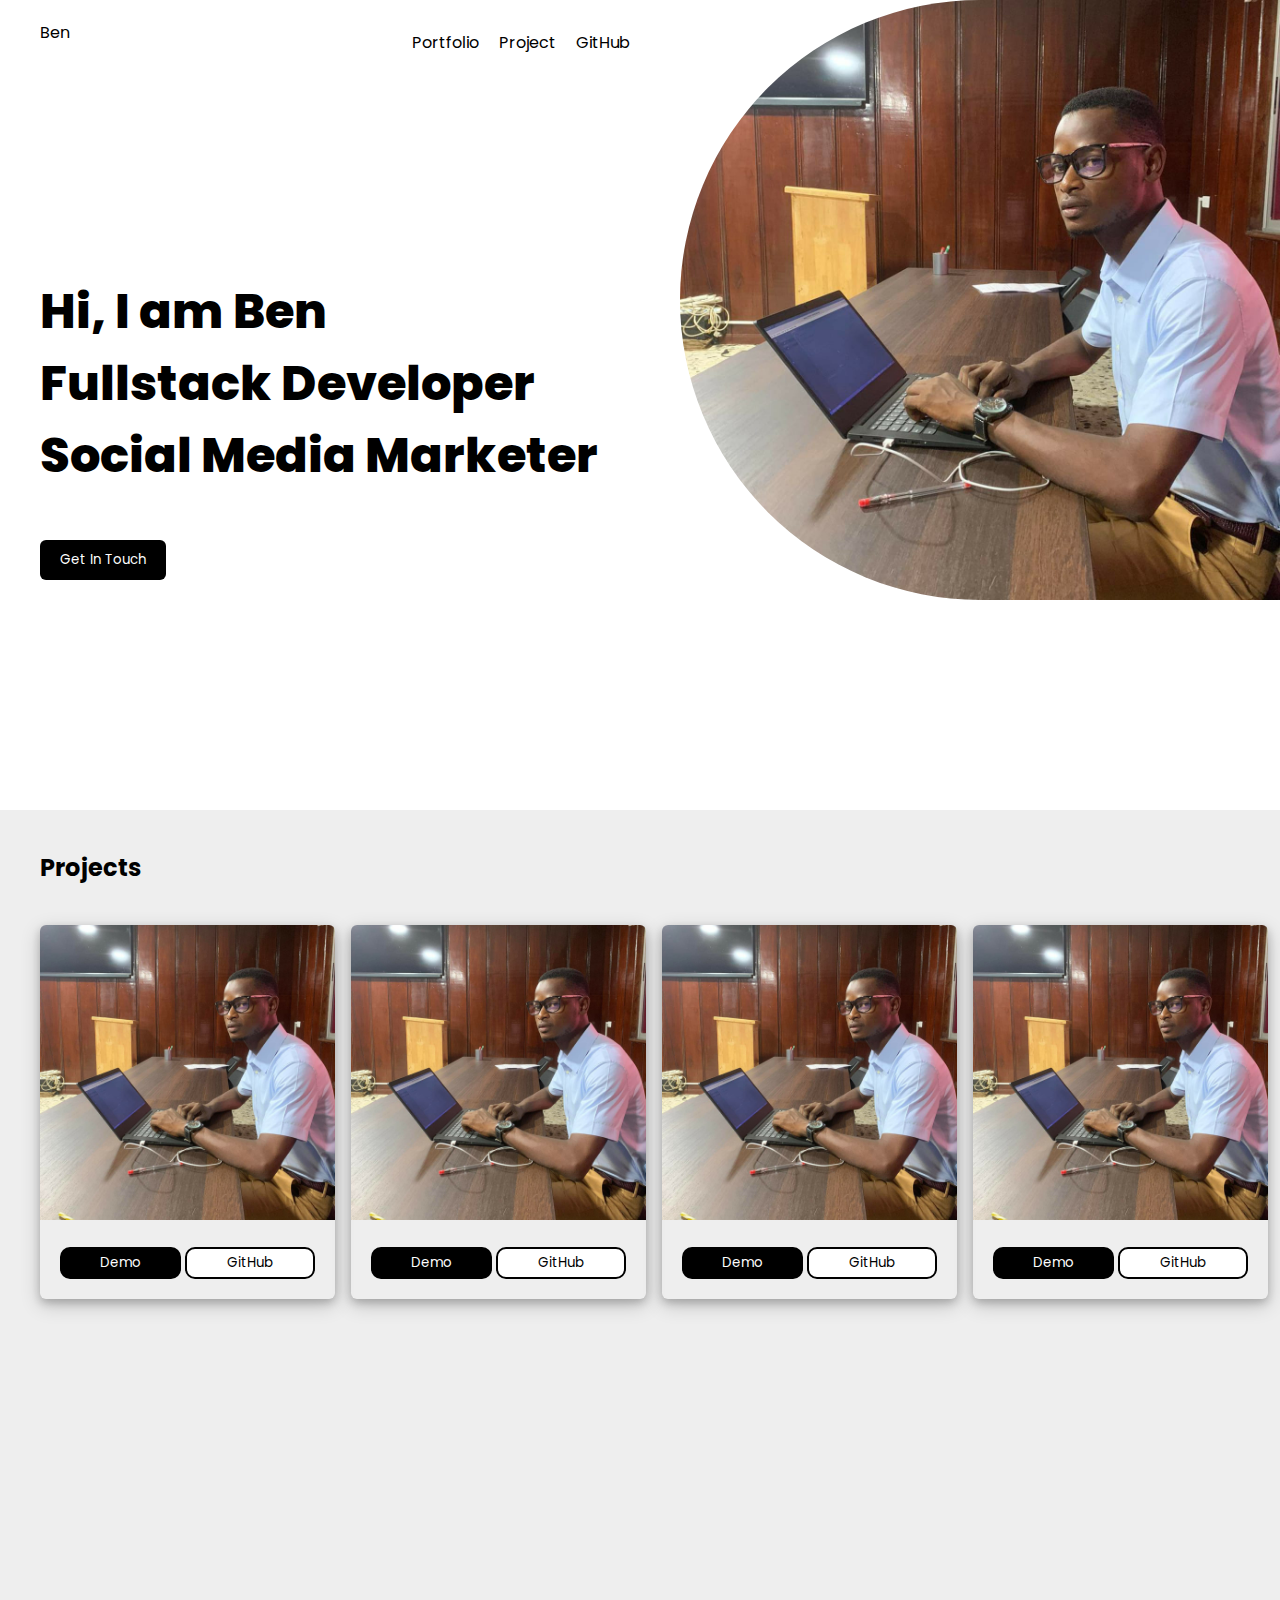
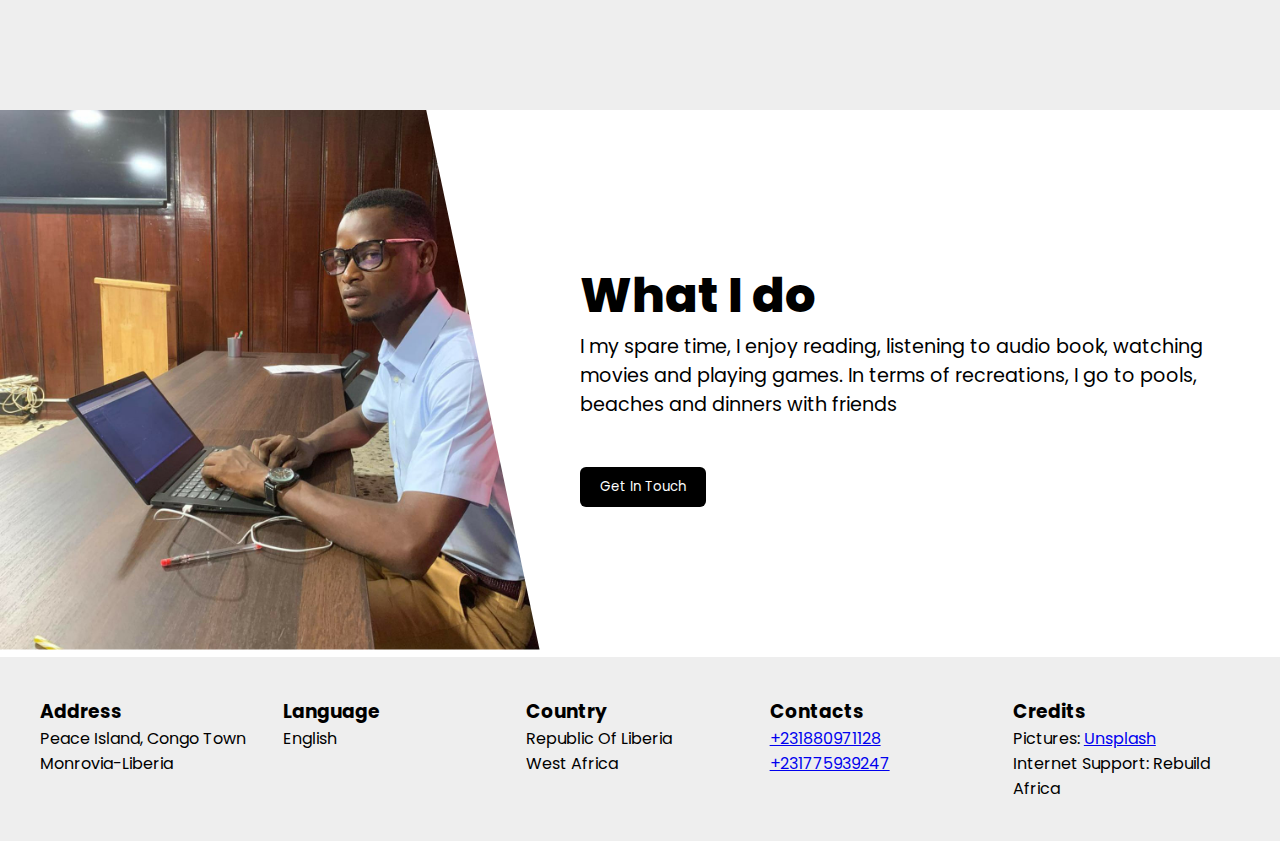
<file: about/index.html>
<!DOCTYPE html>
<html lang="en">

<head>
    <meta charset="UTF-8">
    <meta name="viewport" content="width=device-width, initial-scale=1.0">
    <link rel="preconnect" href="https://fonts.googleapis.com">
    <link rel="preconnect" href="https://fonts.gstatic.com" crossorigin>
    <link href="https://fonts.googleapis.com/css2?family=Poppins&display=swap" rel="stylesheet">
    <link rel="stylesheet" href="./style.css">
</head>

<body>
    <div class="container">
        <div class="hero-header">
            <nav>
                <div class="log">Ben</div>
                <ul>
                    <li>Portfolio</li>
                    <li>Project</li>
                    <li>GitHub</li>
                </ul>
            </nav>
            <div class="bio">
                <h1>Hi, I am Ben</h1>
                <h1>Fullstack Developer</h1>
                <h1>Social Media Marketer</h1>
                <div class="button"><button>Get In Touch</button></div>
            </div>
        </div>

        <div class="about-img">
            <img src="./benjamin.jpeg" alt="Benjamin picture">
        </div>
    </div>
    <section class="pro-container">
        <div>
            <h2>Projects</h2>
        </div>

        <div class="cards">
            <div class="card">
                <img class="card-img" src="./benjamin.jpeg" alt="Benjamin picture">
                <div class="btns">
                    <button class="btn1">Demo</button><button class="btn2">GitHub</button>
                </div>
            </div>
            <div class="card">
                <img class="card-img" src="./benjamin.jpeg" alt="Benjamin picture">
                <div class="btns">
                    <button class="btn1">Demo</button><button class="btn2">GitHub</button>
                </div>
            </div>
            <div class="card">
                <img class="card-img" src="./benjamin.jpeg" alt="Benjamin picture">
                <div class="btns">
                    <button class="btn1">Demo</button><button class="btn2">GitHub</button>
                </div>
            </div>
            <div class="card">
                <img class="card-img" src="./benjamin.jpeg" alt="Benjamin picture">
                <div class="btns">
                    <button class="btn1">Demo</button><button class="btn2">GitHub</button>
                </div>
            </div>
        </div>
    </section>
    <section class="doing">
        <div class="profile-img">
            <img src="./benjamin.jpeg" alt="benjamin picture">
        </div>
        <div class="profile">
            <h1>What I do</h1>
            <p>I my spare time, I enjoy reading, listening to audio book, watching movies and playing games. In terms of recreations, I go to pools, beaches and dinners with friends</p>
            <div class="button"><button>Get In Touch</button></div>
        </div>

    </section>
    <section class="footer">
        <div class="">
            <h3>Address</h3>
            <div>Peace Island, Congo Town</div>
            <div>Monrovia-Liberia</div>
        </div>
        <div class="">
            <h3>Language</h3>
            <div>English</div>
        </div>
        <div class="">
            <h3>Country</h3>
            <div>Republic Of Liberia</div>
            <div>West Africa</div>

        </div>
        <div class="">
            <h3>Contacts</h3>
            <div><a href="tel:+231880971128">+231880971128</a></div>
            <div><a href="tel:+231775939247">+231775939247</a></div>
        </div>
        <div class="">
            <h3>Credits</h3>
            <div>Pictures: <a href="https://www.unsplash.com">Unsplash</a></div>
            <div>Internet Support: Rebuild Africa</div>

        </div>
    </section>
</body>

</html>
</file>
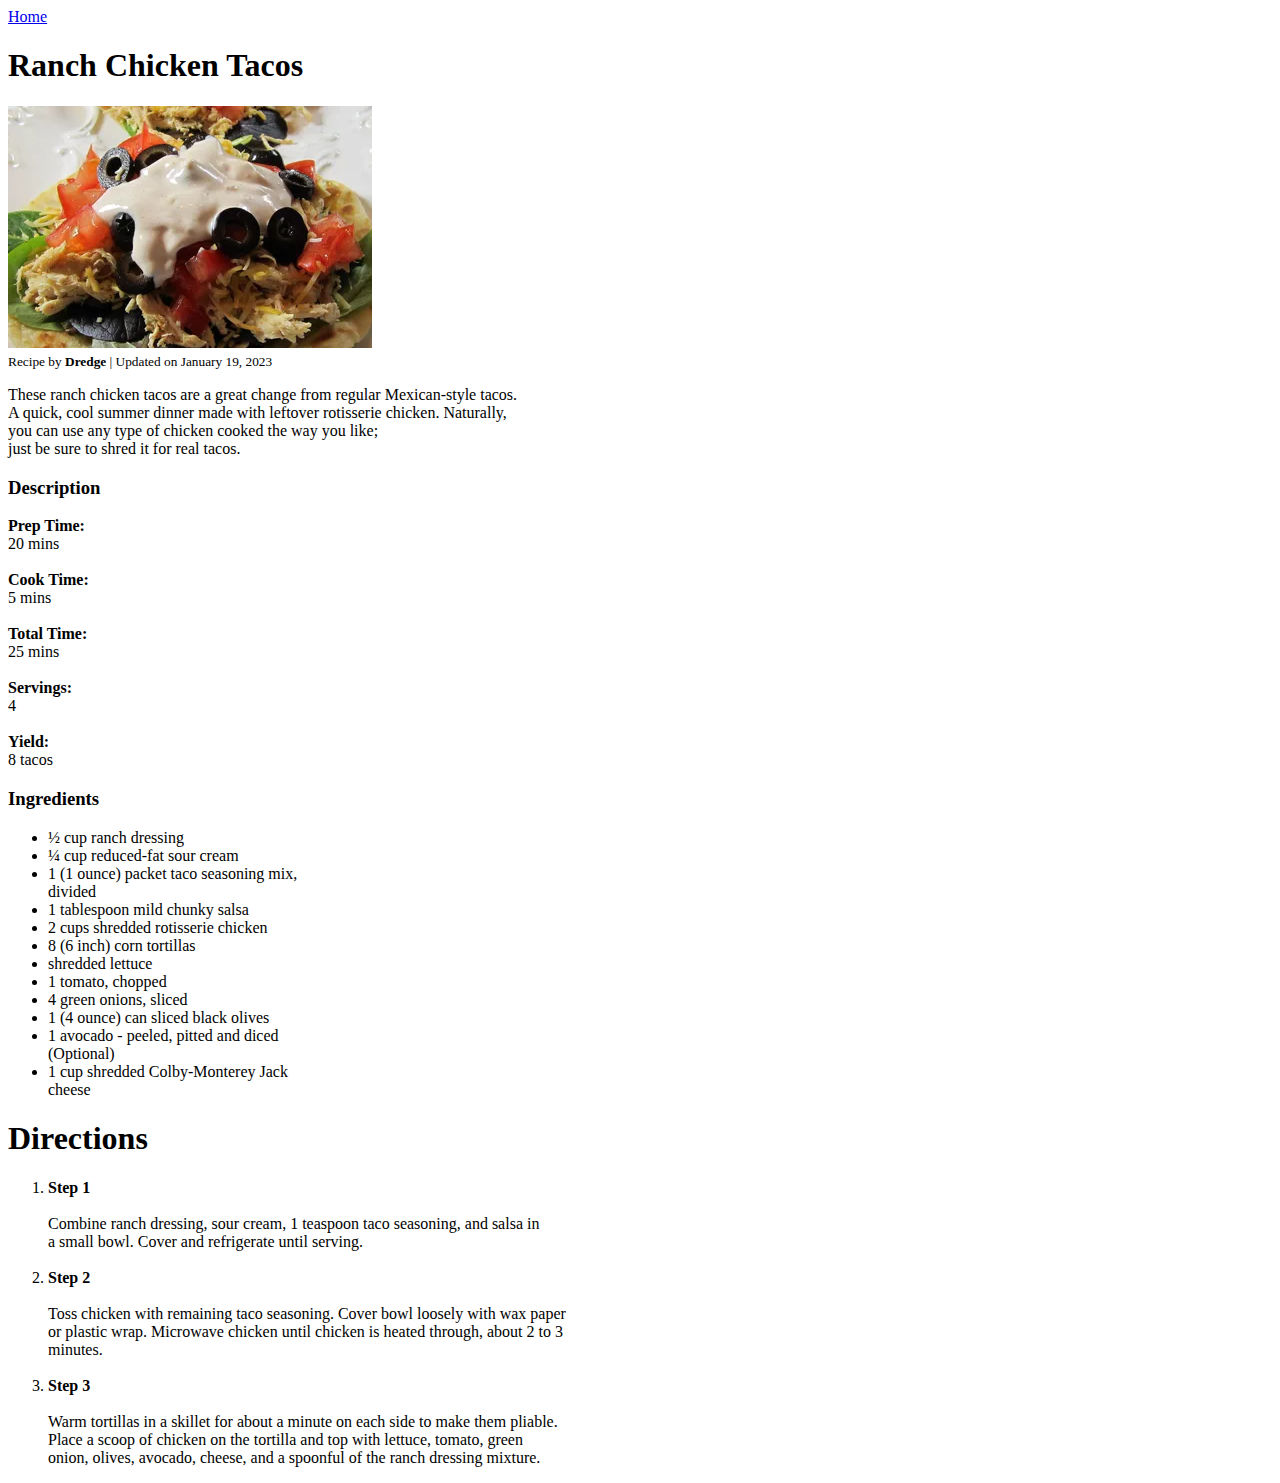
<file: recipes/recipesFile.html>
<!DOCTYPE html>
<html lang="en">

<head>
    <meta charset="UTF-8">
    <meta name="viewport" content="width=device-width, initial-scale=1.0">
    <title>Recipes</title>
</head>

<body>
    <a href="/index.html">Home</a>

    <h1>Ranch Chicken Tacos</h1>
    <a href="https://www.allrecipes.com/"><img src="./RanchChickenTacos.jpg" alt="Ranch Chicken Tacos"></a> <br>
    <small> Recipe by <b> Dredge</b> | Updated on January 19, 2023</small>
    <p>
        These ranch chicken tacos are a great change from regular Mexican-style tacos. <br> A quick, cool summer dinner made with leftover rotisserie chicken. Naturally, <br> you can use any type of chicken cooked the way you like; <br> just be sure to
        shred it for real tacos.
        <h3>Description</h3>
        <div> <b>Prep Time:</b> </div>
        <div>20 mins</div><br>
        <div><b>Cook Time:</b></div>
        <div>5 mins</div><br>
        <div><b>Total Time:</b></div>
        <div>25 mins</div><br>
        <div><b>Servings:</b></div>
        <div>4</div><br>
        <div><b>Yield:</b></div>
        <div>8 tacos</div>

    </p>

    <h3> Ingredients</h3>

    <ul>
        <li>½ cup ranch dressing</li>
        <li>¼ cup reduced-fat sour cream</li>
        <li>1 (1 ounce) packet taco seasoning mix, <br> divided</li>
        <li>1 tablespoon mild chunky salsa</li>
        <li> 2 cups shredded rotisserie chicken</li>
        <li>8 (6 inch) corn tortillas</li>
        <li>shredded lettuce</li>
        <li>1 tomato, chopped</li>
        <li>4 green onions, sliced</li>
        <li>1 (4 ounce) can sliced black olives</li>
        <li>1 avocado - peeled, pitted and diced <br> (Optional)</li>
        <li>1 cup shredded Colby-Monterey Jack <br> cheese</li>
    </ul>

    <h1>Directions</h1>
    <ol>
        <li> <strong>Step 1 </strong> <br><br>Combine ranch dressing, sour cream, 1 teaspoon taco seasoning, and salsa in <br> a small bowl. Cover and refrigerate until serving.<br><br>
        </li>

        <li><strong>Step 2</strong> <br><br> Toss chicken with remaining taco seasoning. Cover bowl loosely with wax paper <br> or plastic wrap. Microwave chicken until chicken is heated through, about 2 to 3 <br> minutes.<br><br>
        </li>
        <li><strong>Step 3</strong> <br><br>Warm tortillas in a skillet for about a minute on each side to make them pliable. <br> Place a scoop of chicken on the tortilla and top with lettuce, tomato, green <br> onion, olives, avocado, cheese, and a spoonful
            of the ranch dressing mixture.
        </li>
    </ol>
</body>

</html>
</file>
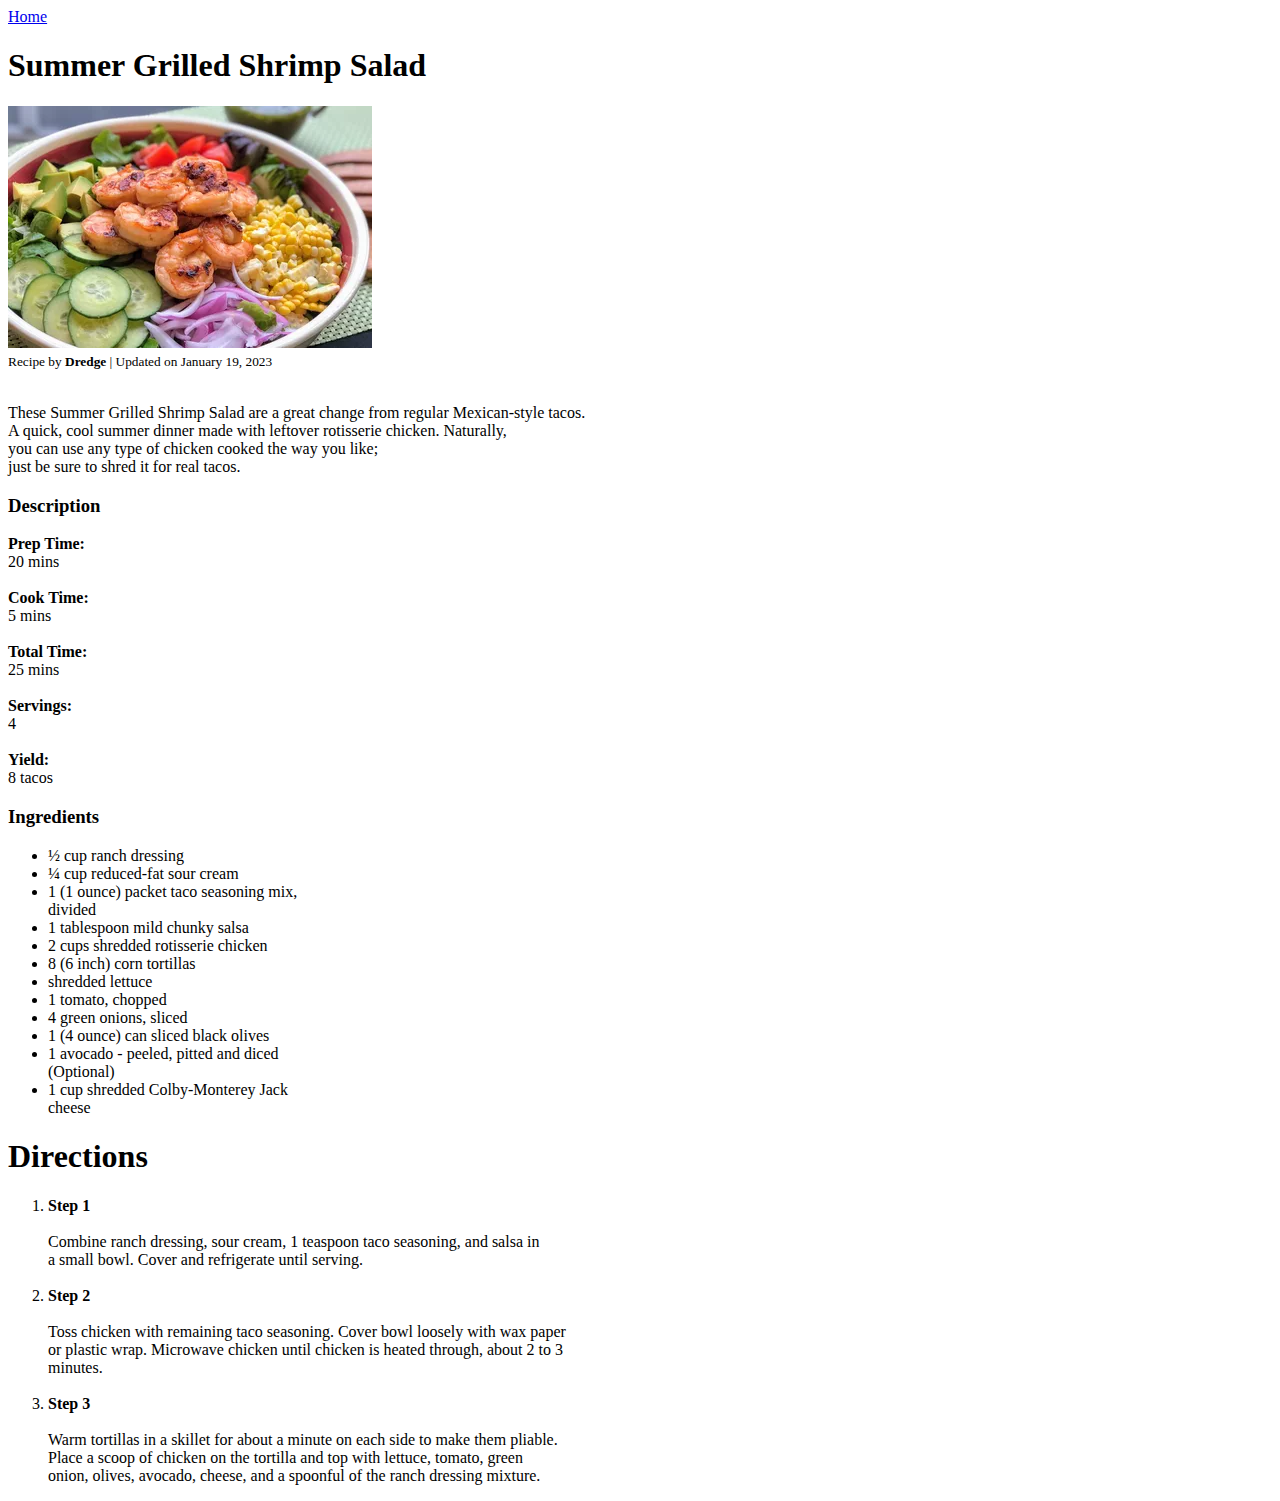
<file: recipes/recipesFile1.html>
<!DOCTYPE html>
<html lang="en">

<head>
    <meta charset="UTF-8">
    <meta name="viewport" content="width=device-width, initial-scale=1.0">
    <title>Recipes</title>
</head>

<body>
    <a href="/index.html">Home</a>
    <h1>Summer Grilled Shrimp Salad</h1>
    <a href="https://www.allrecipes.com/"><img src="./SummerGrilledShrimpSalad.jpg" alt="Summer Grilled Shrimp Salad"></a>
    <br>
    <small> Recipe by <b> Dredge</b> | Updated on January 19, 2023</small>
    <p>
        <br> These Summer Grilled Shrimp Salad are a great change from regular Mexican-style tacos. <br> A quick, cool summer dinner made with leftover rotisserie chicken. Naturally, <br> you can use any type of chicken cooked the way you like; <br> just
        be sure to shred it for real tacos.
        <h3>Description</h3>
        <div> <b>Prep Time:</b> </div>
        <div>20 mins</div><br>
        <div><b>Cook Time:</b></div>
        <div>5 mins</div><br>
        <div><b>Total Time:</b></div>
        <div>25 mins</div><br>
        <div><b>Servings:</b></div>
        <div>4</div><br>
        <div><b>Yield:</b></div>
        <div>8 tacos</div>

    </p>

    <h3> Ingredients</h3>

    <ul>
        <li>½ cup ranch dressing</li>
        <li>¼ cup reduced-fat sour cream</li>
        <li>1 (1 ounce) packet taco seasoning mix, <br> divided</li>
        <li>1 tablespoon mild chunky salsa</li>
        <li> 2 cups shredded rotisserie chicken</li>
        <li>8 (6 inch) corn tortillas</li>
        <li>shredded lettuce</li>
        <li>1 tomato, chopped</li>
        <li>4 green onions, sliced</li>
        <li>1 (4 ounce) can sliced black olives</li>
        <li>1 avocado - peeled, pitted and diced <br> (Optional)</li>
        <li>1 cup shredded Colby-Monterey Jack <br> cheese</li>
    </ul>

    <h1>Directions</h1>
    <ol>
        <li> <strong>Step 1 </strong> <br><br>Combine ranch dressing, sour cream, 1 teaspoon taco seasoning, and salsa in <br> a small bowl. Cover and refrigerate until serving.<br><br>
        </li>

        <li><strong>Step 2</strong> <br><br> Toss chicken with remaining taco seasoning. Cover bowl loosely with wax paper <br> or plastic wrap. Microwave chicken until chicken is heated through, about 2 to 3 <br> minutes.<br><br>
        </li>
        <li><strong>Step 3</strong> <br><br>Warm tortillas in a skillet for about a minute on each side to make them pliable. <br> Place a scoop of chicken on the tortilla and top with lettuce, tomato, green <br> onion, olives, avocado, cheese, and a spoonful
            of the ranch dressing mixture.
        </li>
    </ol>
</body>

</html>
</file>
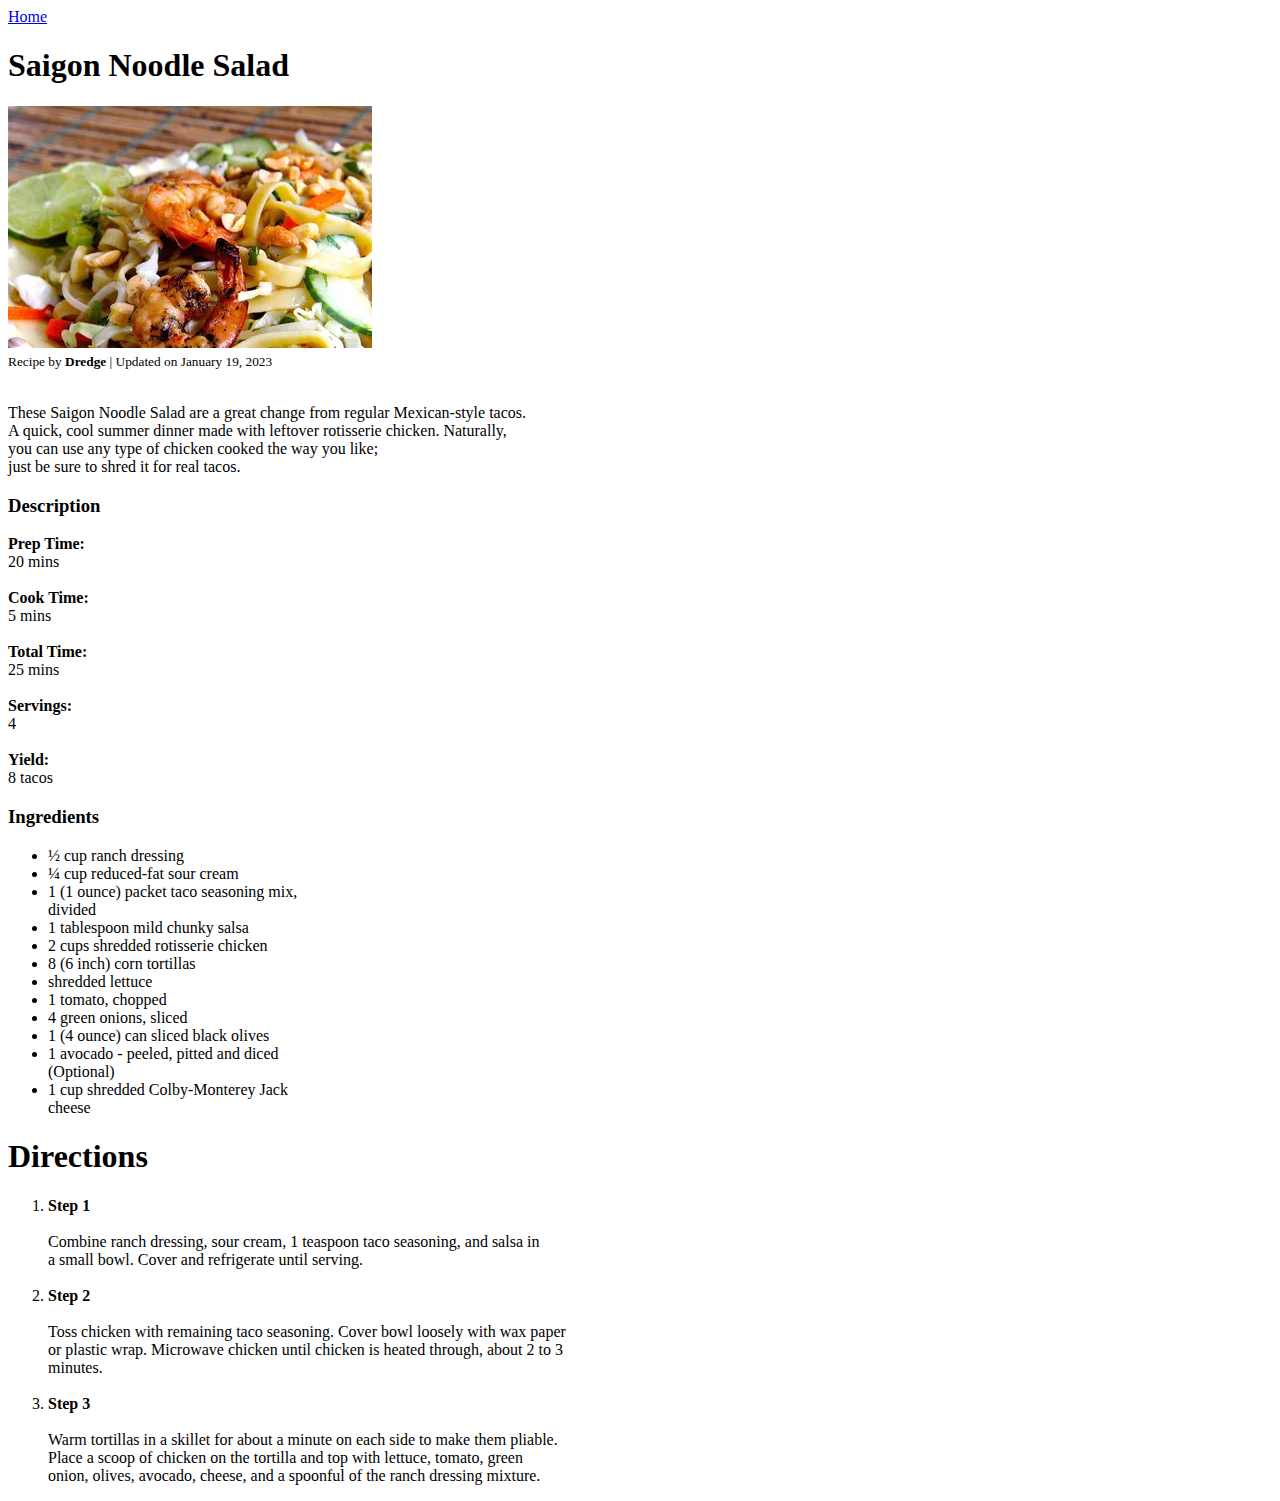
<file: recipes/recipesFile2.html>
<!DOCTYPE html>
<html lang="en">

<head>
    <meta charset="UTF-8">
    <meta name="viewport" content="width=device-width, initial-scale=1.0">
    <title>Recipes</title>
</head>

<body>
    <a href="/index.html">Home</a>

    <h1>Saigon Noodle Salad</h1>

    <a href="https://www.allrecipes.com/"><img src="./Saigon-Noodle-Salad.jpg" alt="Saigon Noodle Salad"></a> <br>
    <small> Recipe by <b> Dredge</b> | Updated on January 19, 2023</small>
    <p>
        <br> These Saigon Noodle Salad are a great change from regular Mexican-style tacos. <br> A quick, cool summer dinner made with leftover rotisserie chicken. Naturally, <br> you can use any type of chicken cooked the way you like; <br> just be sure
        to shred it for real tacos.
        <h3>Description</h3>
        <div> <b>Prep Time:</b> </div>
        <div>20 mins</div><br>
        <div><b>Cook Time:</b></div>
        <div>5 mins</div><br>
        <div><b>Total Time:</b></div>
        <div>25 mins</div><br>
        <div><b>Servings:</b></div>
        <div>4</div><br>
        <div><b>Yield:</b></div>
        <div>8 tacos</div>

    </p>

    <h3> Ingredients</h3>

    <ul>
        <li>½ cup ranch dressing</li>
        <li>¼ cup reduced-fat sour cream</li>
        <li>1 (1 ounce) packet taco seasoning mix, <br> divided</li>
        <li>1 tablespoon mild chunky salsa</li>
        <li> 2 cups shredded rotisserie chicken</li>
        <li>8 (6 inch) corn tortillas</li>
        <li>shredded lettuce</li>
        <li>1 tomato, chopped</li>
        <li>4 green onions, sliced</li>
        <li>1 (4 ounce) can sliced black olives</li>
        <li>1 avocado - peeled, pitted and diced <br> (Optional)</li>
        <li>1 cup shredded Colby-Monterey Jack <br> cheese</li>
    </ul>

    <h1>Directions</h1>
    <ol>
        <li> <strong>Step 1 </strong> <br><br>Combine ranch dressing, sour cream, 1 teaspoon taco seasoning, and salsa in <br> a small bowl. Cover and refrigerate until serving.<br><br>
        </li>

        <li><strong>Step 2</strong> <br><br> Toss chicken with remaining taco seasoning. Cover bowl loosely with wax paper <br> or plastic wrap. Microwave chicken until chicken is heated through, about 2 to 3 <br> minutes.<br><br>
        </li>
        <li><strong>Step 3</strong> <br><br>Warm tortillas in a skillet for about a minute on each side to make them pliable. <br> Place a scoop of chicken on the tortilla and top with lettuce, tomato, green <br> onion, olives, avocado, cheese, and a spoonful
            of the ranch dressing mixture.
        </li>
    </ol>
</body>

</html>
</file>
<file: about/style.css>
*,
*::after,
*::before {
    box-sizing: border-box;
    padding: 0;
    font-family: 'Poppins', sans-serif;
    margin: 0;
}

.container {
    display: flex;
    justify-content: space-between;
}

img {
    width: 100%;
    /* height: 80%; */
}

.container>* {
    flex: 1;
}

.hero-header {
    padding: 20px 40px;
    display: flex;
    flex-direction: column;
    height: 90dvh;
}

nav {
    display: flex;
    justify-content: space-between;
}

ul {
    display: inline-flex;
    list-style: none;
}

ul>li {
    padding: 10px;
}

.bio h1,
.profile h1 {
    font-size: 3rem;
    font-weight: 800;
}

.about-img img {
    object-fit: cover;
    object-position: top;
    /* filter: sepia(180%); */
    filter: contrast(100%);
    border-top-left-radius: 50%;
    border-bottom-left-radius: 50%;
    cursor: pointer;
}

.bio {
    flex: 1;
    display: flex;
    flex-direction: column;
    justify-content: center;
}

div.button {
    margin-top: 3rem;
    /* display: flex;
    justify-content: center; */
}

button {
    border: none;
    background-color: #000;
    color: #fff;
    padding: 10px 20px;
    border-radius: 6px;
    cursor: pointer;
}

.pro-container {
    height: 100dvh;
}

section {
    padding: 40px;
    background-color: #eee;
}

.cards {
    display: flex;
    gap: 1em;
    padding-block: 40px;
}

.card {
    flex: auto;
    box-shadow: 0 4px 8px 0 rgba(0, 0, 0, 0.2), 0 6px 20px 0 rgba(0, 0, 0, 0.19);
    border-radius: 6px;
}

.card-img {
    border-top-right-radius: 6px;
    border-top-left-radius: 6px;
}

.btns {
    padding: 20px;
    display: flex;
    justify-content: center;
    gap: 0.25em;
}

.btn2,
.btn1 {
    padding: 4px 40px;
    border-radius: 10px;
}

.btn2 {
    background-color: #fff;
    color: #000;
    border: 2px solid black;
}

.doing {
    display: flex;
    padding: 0;
    background-color: #fff;
}

.profile {
    padding: 40px;
    display: flex;
    flex-direction: column;
    justify-content: center;
}

.profile p {
    font-size: larger;
}

.profile-img img {
    -webkit-clip-path: polygon(0 0, 79% 0, 100% 100%, 0% 100%);
    clip-path: polygon(0 0, 79% 0, 100% 100%, 0% 100%);
    object-fit: cover;
    object-position: top;
}

.footer {
    display: flex;
    gap: 1em;
}

.footer>* {
    flex: 1;
}
</file>
